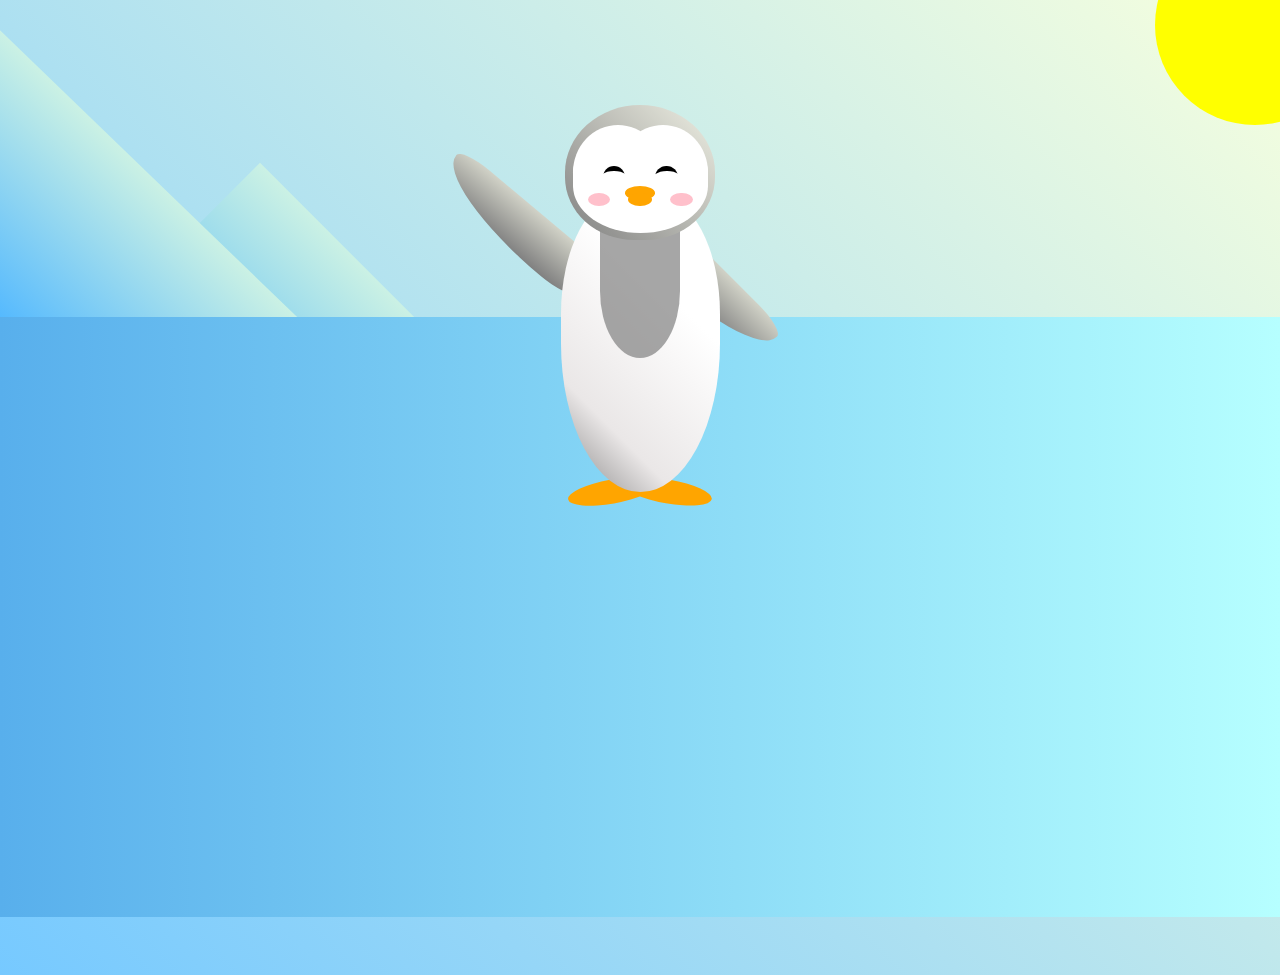
<file: index1.html>
<!DOCTYPE html>
<html lang="en">
  <head>
    <meta charset="UTF-8" />
    <link rel="stylesheet" href="./stylesex.css" />
    <title>Penguin</title>
    <meta name="viewport" content="width=device-width, initial-scale=1.0" />
  </head>

  <body>
    <div class="left-mountain"></div>
    <div class="back-mountain"></div>
    <div class="sun"></div>
    <div class="penguin">
      <div class="penguin-head">
        <div class="face left"></div>
        <div class="face right"></div>
        <div class="chin"></div>
        <div class="eye left">
          <div class="eye-lid"></div>
        </div>
        <div class="eye right">
          <div class="eye-lid"></div>
        </div>
        <div class="blush left"></div>
        <div class="blush right"></div>
        <div class="beak top"></div>
        <div class="beak bottom"></div>
      </div>
      <div class="shirt">

      </div> 
      <div class="penguin-body">
        <div class="arm left"></div>
        <div class="arm right"></div>
        <div class="foot left"></div>
        <div class="foot right"></div>
      </div>
    </div>

    <div class="ground"></div>
  </body>
</html>
</file>
<file: stylesex.css>
:root {
  --penguin-face: white;
  --penguin-picorna: orange;
  --penguin-skin: gray;
}

body {
  background: linear-gradient(45deg, rgb(118, 201, 255), rgb(247, 255, 222));
  margin: 0;
  padding: 0;
  width: 100%;
  height: 100vh;
  overflow: clip;
}

.left-mountain {
  width: 300px;
  height: 300px;
  background: linear-gradient(rgb(203, 241, 228), rgb(80, 183, 255));
  position: absolute;
  transform: skew(0deg, 44deg);
  z-index: 2;
  margin-top: 100px;
}

.back-mountain {
  width: 300px;
  height: 300px;
  background: linear-gradient(rgb(203, 241, 228), rgb(47, 170, 255));
  position: absolute;
  z-index: 1;
  transform: rotate(45deg);
  left: 110px;
  top: 225px;
}

.sun {
  width: 200px;
  height: 200px;
  background-color: yellow;
  position: absolute;
  border-radius: 50%;
  top: -75px;
  right: -75px;
}

.penguin {
  width: 300px;
  height: 300px;
  margin: auto;
  margin-top: 75px;
  z-index: 4;
  position: relative;
  transition: transform 1s ease-in-out 0ms;
}

.penguin * {
  position: absolute;
}

.penguin:active {
  transform: scale(1.5);
  cursor: not-allowed;
}

.penguin-head {
  width: 50%;
  height: 45%;
  background: linear-gradient(
    45deg,
    var(--penguin-skin),
    rgb(239, 240, 228)
  );
  border-radius: 70% 70% 65% 65%;
  top: 10%;
  left: 25%;
  z-index: 1;
}

.face {
  width: 60%;
  height: 70%;
  background-color: var(--penguin-face);
  border-radius: 70% 70% 60% 60%;
  top: 15%;
}

.face.left {
  left: 5%;
}

.face.right {
  right: 5%;
}

.chin {
  width: 90%;
  height: 70%;
  background-color: var(--penguin-face);
  top: 25%;
  left: 5%;
  border-radius: 70% 70% 100% 100%;
}

.eye {
  width: 15%;
  height: 17%;
  background-color: black;
  top: 45%;
  border-radius: 50%;
}

.eye.left {
  left: 25%;
}

.eye.right {
  right: 25%;
}

.eye-lid {
  width: 150%;
  height: 100%;
  background-color: var(--penguin-face);
  top: 25%;
  left: -23%;
  border-radius: 50%;
}

.blush {
  width: 15%;
  height: 10%;
  background-color: pink;
  top: 65%;
  border-radius: 50%;
}

.blush.left {
  left: 15%;
}

.blush.right {
  right: 15%;
}

.beak {
  height: 10%;
  background-color: var(--penguin-picorna);
  border-radius: 50%;
}

.beak.top {
  width: 20%;
  top: 60%;
  left: 40%;
}

.beak.bottom {
  width: 16%;
  top: 65%;
  left: 42%;
}

.shirt {
  font: italic 40px Helvetica, sans-serif;
  top: 150px;
  left: 100px;
  z-index: 1;
  color: #ff9100;
}

.shirt div{
  font-weight: 500px;
  top: 1px;
  left: 6px;
}

.penguin-body {
  width: 53%;
  height: 99%;
  background: linear-gradient(
    45deg,
    rgb(134, 133, 133) 0%,
    rgb(234, 231, 231) 25%,
    white 67%
  );
  border-radius: 80% 80% 100% 100%;
  top: 40%;
  left: 23.5%;
}

.penguin-body::before {
  content: "";
  position: absolute;
  width: 50%;
  height: 45%;
  background-color: var(--penguin-skin);
  top: 10%;
  left: 25%;
  border-radius: 0% 0% 100% 100%;
  opacity: 70%;
}

.arm {
  width: 30%;
  height: 60%;
  background: linear-gradient(
    90deg,
    var(--penguin-skin),
    rgb(209, 210, 199)
  );
  border-radius: 30% 30% 30% 120%;
  z-index: -1;
}

.arm.left {
  top: 35%;
  left: 5%;
  transform-origin: top left; 
  transform: rotate(130deg) scaleX(-1);
  animation: 3s linear infinite wave;
}

.arm.right {
  top: 0%;
  right: -5%;
  transform: rotate(-45deg);
}

@keyframes wave {
  10% {
    transform: rotate(110deg) scaleX(-1);
  }
  20% {
    transform: rotate(130deg) scaleX(-1);
  }
  30% {
    transform: rotate(110deg) scaleX(-1);
  }
  40% {
    transform: rotate(130deg) scaleX(-1);
  }
}

.foot {
  width:  15%;
  height: 30%;
  background-color: var(--penguin-picorna);
  top: 85%;
  border-radius: 50%;
  z-index: -1;
}

.foot.left {
  left: 25%;
  transform: rotate(80deg);
}

.foot.right {
  right: 25%;
  transform: rotate(-80deg);
}

.ground {
  width: 100vw;
  height: calc(100vh - 300px);
  background: linear-gradient(90deg, rgb(88, 175, 236), rgb(182, 255, 255));
  z-index: 3;
  position: absolute;
  margin-top: -58px;
}
</file>
